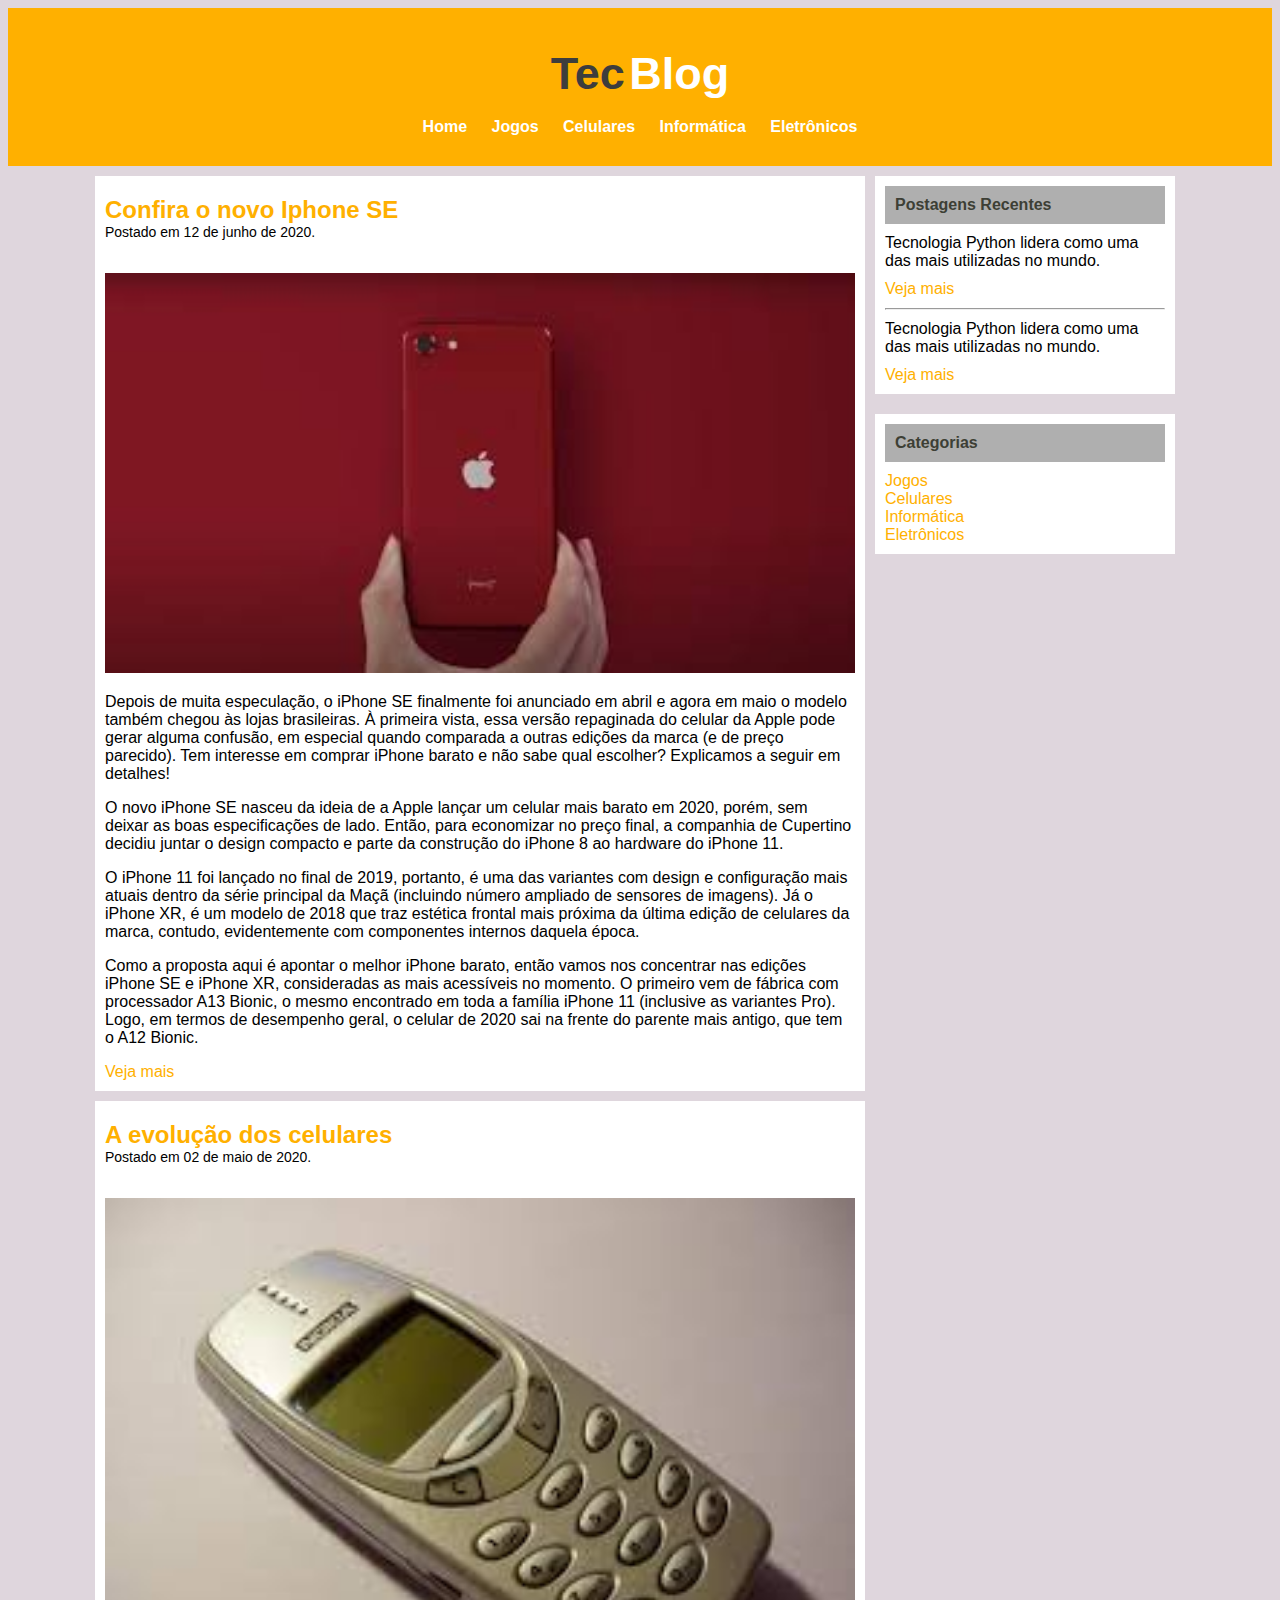
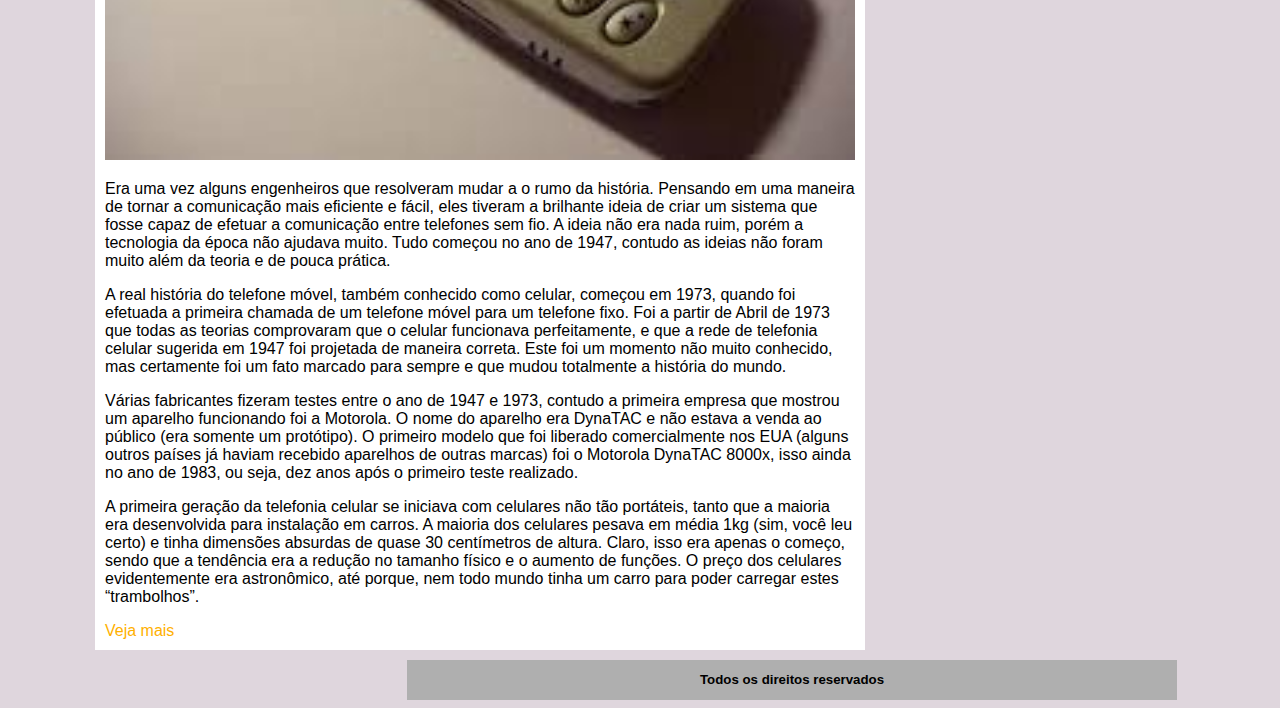
<file: celulares.html>
<!DOCTYPE html>
<html>

	<head>
		<title>TecBlog - O seu blog de tecnologia</title>
		<meta charset="utf-8">

		<link rel="stylesheet" type="text/css" href="estilo_css/estilo.css">

	</head>

	<body>

			<div id="principal">
				<h1 id="principal_text"  style="color: #3d3d3d;">Tec</h1>
				<h1 id="principal_text" style="color: white;">Blog</h1>
				<br><br>
				<a href="index.html">Home</a>
				<a href="jogos.html">Jogos</a>
				<a href="celulares.html">Celulares</a>
				<a href="informatica.html">Informática</a>
				<a href="eletronicos.html">Eletrônicos</a>
		
			</div>
			<div class="view_principal">
				<div class="conteudo">
					<div class="conteudo_interno"><!--inicio do 1º conteudo-->
						<h2 class="titulo_conteudo">Confira o novo Iphone SE</h2>
						<h6 class="data_postagem">Postado em 12 de junho de 2020.</h6>

						<img src="imagens/imagem7.jpg" class="imagem">

						<p class="texto">
							Depois de muita especulação, o iPhone SE finalmente foi anunciado em abril e agora em maio o modelo também chegou às lojas brasileiras. À primeira vista, essa versão repaginada do celular da Apple pode gerar alguma confusão, em especial quando comparada a outras edições da marca (e de preço parecido). Tem interesse em comprar iPhone barato e não sabe qual escolher? Explicamos a seguir em detalhes!
						</p>
						<p>
							O novo iPhone SE nasceu da ideia de a Apple lançar um celular mais barato em 2020, porém, sem deixar as boas especificações de lado. Então, para economizar no preço final, a companhia de Cupertino decidiu juntar o design compacto e parte da construção do iPhone 8 ao hardware do iPhone 11.
						</p>
						<p>
							O iPhone 11 foi lançado no final de 2019, portanto, é uma das variantes com design e configuração mais atuais dentro da série principal da Maçã (incluindo número ampliado de sensores de imagens). Já o iPhone XR, é um modelo de 2018 que traz estética frontal mais próxima da última edição de celulares da marca, contudo, evidentemente com componentes internos daquela época.
						</p>
						<p>
							Como a proposta aqui é apontar o melhor iPhone barato, então vamos nos concentrar nas edições iPhone SE e iPhone XR, consideradas as mais acessíveis no momento. O primeiro vem de fábrica com processador A13 Bionic, o mesmo encontrado em toda a família iPhone 11 (inclusive as variantes Pro). Logo, em termos de desempenho geral, o celular de 2020 sai na frente do parente mais antigo, que tem o A12 Bionic.
						</p>
						<a href="" class="link_conteudo" style="padding: 0px;">Veja mais</a>

					</div> <!--fim do 1º conteudo-->

					<div class="conteudo_interno"><!--inicio do 2º conteudo-->
						<h2 class="titulo_conteudo">A evolução dos celulares</h2>
						<h6 class="data_postagem">Postado em 02 de maio de 2020.</h6>

						<img src="imagens/imagem6.jpg" class="imagem">

						<p class="texto">
							Era uma vez alguns engenheiros que resolveram mudar a o rumo da história. Pensando em uma maneira de tornar a comunicação mais eficiente e fácil, eles tiveram a brilhante ideia de criar um sistema que fosse capaz de efetuar a comunicação entre telefones sem fio. A ideia não era nada ruim, porém a tecnologia da época não ajudava muito. Tudo começou no ano de 1947, contudo as ideias não foram muito além da teoria e de pouca prática.
						</p>
						<p>
							A real história do telefone móvel, também conhecido como celular, começou em 1973, quando foi efetuada a primeira chamada de um telefone móvel para um telefone fixo. Foi a partir de Abril de 1973 que todas as teorias comprovaram que o celular funcionava perfeitamente, e que a rede de telefonia celular sugerida em 1947 foi projetada de maneira correta. Este foi um momento não muito conhecido, mas certamente foi um fato marcado para sempre e que mudou totalmente a história do mundo.
						</p>
						<p>
							Várias fabricantes fizeram testes entre o ano de 1947 e 1973, contudo a primeira empresa que mostrou um aparelho funcionando foi a Motorola. O nome do aparelho era DynaTAC e não estava a venda ao público (era somente um protótipo). O primeiro modelo que foi liberado comercialmente nos EUA (alguns outros países já haviam recebido aparelhos de outras marcas) foi o Motorola DynaTAC 8000x, isso ainda no ano de 1983, ou seja, dez anos após o primeiro teste realizado.
						</p>
						<p>
							A primeira geração da telefonia celular se iniciava com celulares não tão portáteis, tanto que a maioria era desenvolvida para instalação em carros. A maioria dos celulares pesava em média 1kg (sim, você leu certo) e tinha dimensões absurdas de quase 30 centímetros de altura. Claro, isso era apenas o começo, sendo que a tendência era a redução no tamanho físico e o aumento de funções. O preço dos celulares evidentemente era astronômico, até porque, nem todo mundo tinha um carro para poder carregar estes “trambolhos”.
						</p>
						<a href="" class="link_conteudo" style="padding: 0px;">Veja mais</a>

					</div><!--fim do 2º conteudo-->
				</div>
				<div>
					<div class="caixas_postagem">
						<h4 class="titulo_caixa">Postagens Recentes</h4>
						<p class="texto_caixa">Tecnologia Python lidera como uma das mais utilizadas no mundo.</p>
						<a href="">Veja mais</a>
						<br><hr style="margin: 10px;">
						<p class="texto_caixa">Tecnologia Python lidera como uma das mais utilizadas no mundo.</p>
						<a href="">Veja mais</a>
					</div>
					<div class="caixas_postagem">
					<h4 class="titulo_caixa">Categorias</h4>
						<a href="jogos.html">Jogos</a><br>
						<a href="celulares.html">Celulares</a><br>
						<a href="informatica.html">Informática</a><br>
						<a href="eletronicos.html">Eletrônicos</a><br>
					</div>
				</div>
			</div>

			<div class="rodape">
				<h5 style="padding-top: 12px;">Todos os direitos reservados</h5>
			</div>
		</div>
	</body>

</html>
</file>
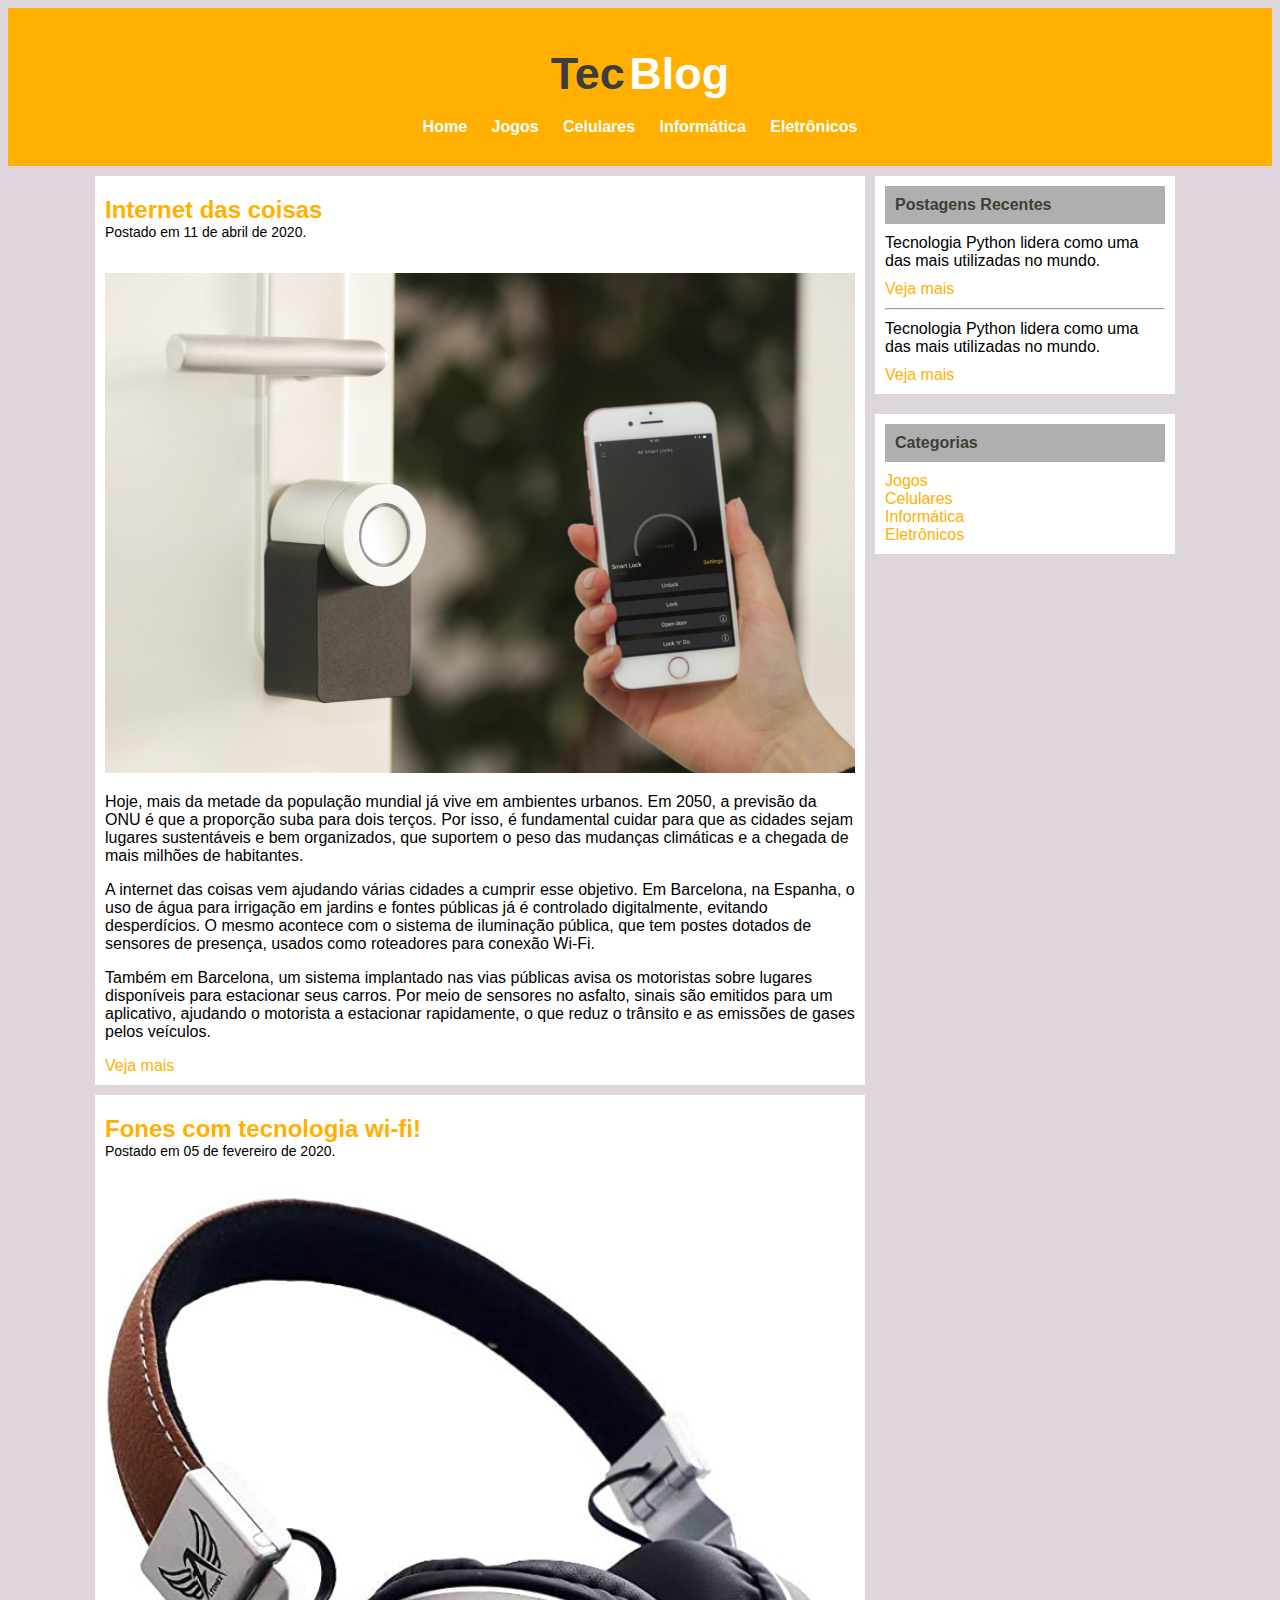
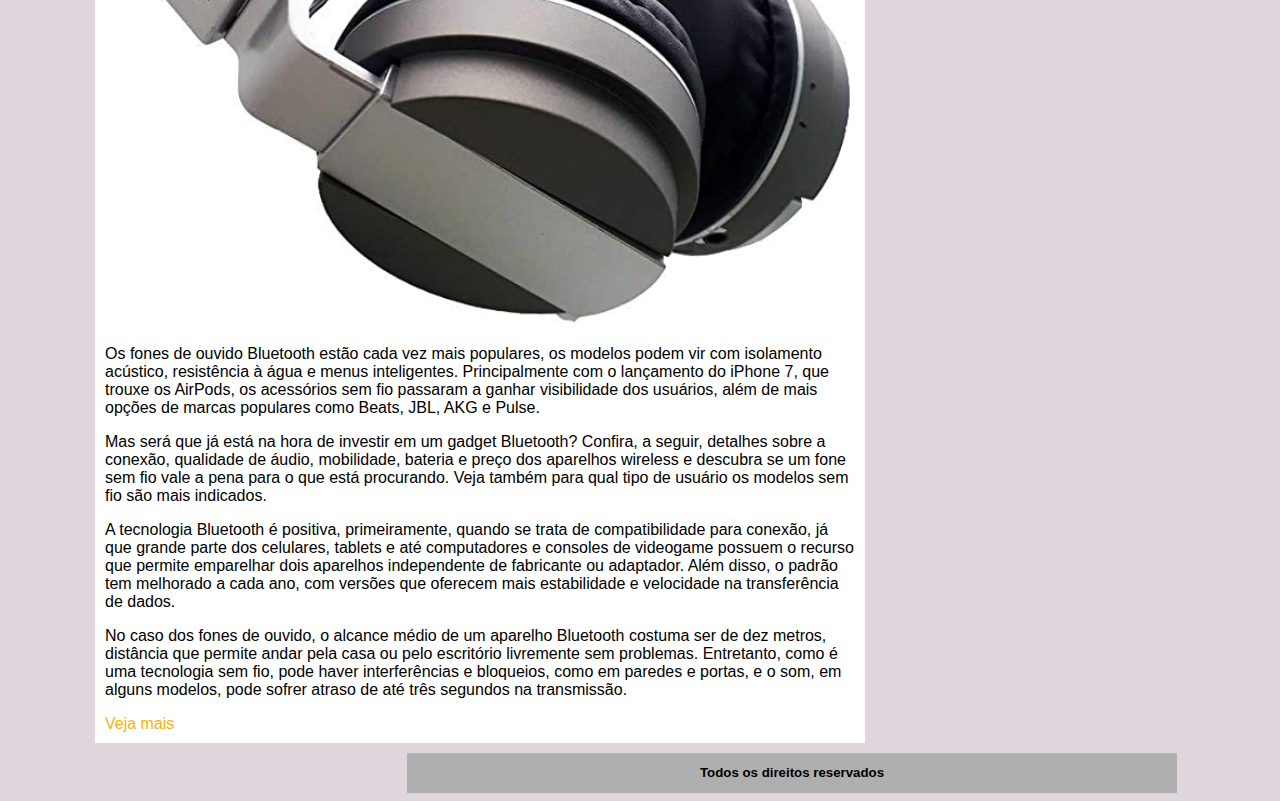
<file: eletronicos.html>
<!DOCTYPE html>
<html>

	<head>
		<title>TecBlog - O seu blog de tecnologia</title>
		<meta charset="utf-8">

		<link rel="stylesheet" type="text/css" href="estilo_css/estilo.css">

	</head>

	<body>

			<div id="principal">
				<h1 id="principal_text"  style="color: #3d3d3d;">Tec</h1>
				<h1 id="principal_text" style="color: white;">Blog</h1>
				<br><br>
				<a href="index.html">Home</a>
				<a href="jogos.html">Jogos</a>
				<a href="celulares.html">Celulares</a>
				<a href="informatica.html">Informática</a>
				<a href="eletronicos.html">Eletrônicos</a>
		
			</div>
			<div class="view_principal">
				<div class="conteudo">
					<div class="conteudo_interno"><!--inicio do 1º conteudo-->
						<h2 class="titulo_conteudo">Internet das coisas</h2>
						<h6 class="data_postagem">Postado em 11 de abril de 2020.</h6>

						<img src="imagens/imagem9.jpg" class="imagem">

						<p class="texto">
							Hoje, mais da metade da população mundial já vive em ambientes urbanos. Em 2050, a previsão da ONU é que a proporção suba para dois terços. Por isso, é fundamental cuidar para que as cidades sejam lugares sustentáveis e bem organizados, que suportem o peso das mudanças climáticas e a chegada de mais milhões de habitantes.
						</p>
						<p>
							A internet das coisas vem ajudando várias cidades a cumprir esse objetivo. Em Barcelona, na Espanha, o uso de água para irrigação em jardins e fontes públicas já é controlado digitalmente, evitando desperdícios. O mesmo acontece com o sistema de iluminação pública, que tem postes dotados de sensores de presença, usados como roteadores para conexão Wi-Fi.
						</p>
						<p>
							Também em Barcelona, um sistema implantado nas vias públicas avisa os motoristas sobre lugares disponíveis para estacionar seus carros. Por meio de sensores no asfalto, sinais são emitidos para um aplicativo, ajudando o motorista a estacionar rapidamente, o que reduz o trânsito e as emissões de gases pelos veículos.
						</p>

						<a href="" class="link_conteudo" style="padding: 0px;">Veja mais</a>

					</div> <!--fim do 1º conteudo-->

					<div class="conteudo_interno"><!--inicio do 2º conteudo-->
						<h2 class="titulo_conteudo">Fones com tecnologia wi-fi!</h2>
						<h6 class="data_postagem">Postado em 05 de fevereiro de 2020.</h6>

						<img src="imagens/imagem10.jpg" class="imagem">

						<p class="texto">
							Os fones de ouvido Bluetooth estão cada vez mais populares, os modelos podem vir com isolamento acústico, resistência à água e menus inteligentes. Principalmente com o lançamento do iPhone 7, que trouxe os AirPods, os acessórios sem fio passaram a ganhar visibilidade dos usuários, além de mais opções de marcas populares como Beats, JBL, AKG e Pulse.
						</p>
						<p>
							Mas será que já está na hora de investir em um gadget Bluetooth? Confira, a seguir, detalhes sobre a conexão, qualidade de áudio, mobilidade, bateria e preço dos aparelhos wireless e descubra se um fone sem fio vale a pena para o que está procurando. Veja também para qual tipo de usuário os modelos sem fio são mais indicados.
						</p>
						<p>
							A tecnologia Bluetooth é positiva, primeiramente, quando se trata de compatibilidade para conexão, já que grande parte dos celulares, tablets e até computadores e consoles de videogame possuem o recurso que permite emparelhar dois aparelhos independente de fabricante ou adaptador. Além disso, o padrão tem melhorado a cada ano, com versões que oferecem mais estabilidade e velocidade na transferência de dados.
						</p>
						<p>
							No caso dos fones de ouvido, o alcance médio de um aparelho Bluetooth costuma ser de dez metros, distância que permite andar pela casa ou pelo escritório livremente sem problemas. Entretanto, como é uma tecnologia sem fio, pode haver interferências e bloqueios, como em paredes e portas, e o som, em alguns modelos, pode sofrer atraso de até três segundos na transmissão.
						</p>
						<a href="" class="link_conteudo" style="padding: 0px;">Veja mais</a>

					</div><!--fim do 2º conteudo-->
				</div>
				<div>
					<div class="caixas_postagem">
						<h4 class="titulo_caixa">Postagens Recentes</h4>
						<p class="texto_caixa">Tecnologia Python lidera como uma das mais utilizadas no mundo.</p>
						<a href="">Veja mais</a>
						<br><hr style="margin: 10px;">
						<p class="texto_caixa">Tecnologia Python lidera como uma das mais utilizadas no mundo.</p>
						<a href="">Veja mais</a>
					</div>
					<div class="caixas_postagem">
					<h4 class="titulo_caixa">Categorias</h4>
						<a href="jogos.html">Jogos</a><br>
						<a href="celulares.html">Celulares</a><br>
						<a href="informatica.html">Informática</a><br>
						<a href="eletronicos.html">Eletrônicos</a><br>
					</div>
				</div>
			</div>

			<div class="rodape">
				<h5 style="padding-top: 12px;">Todos os direitos reservados</h5>
			</div>
		</div>
	</body>

</html>
</file>
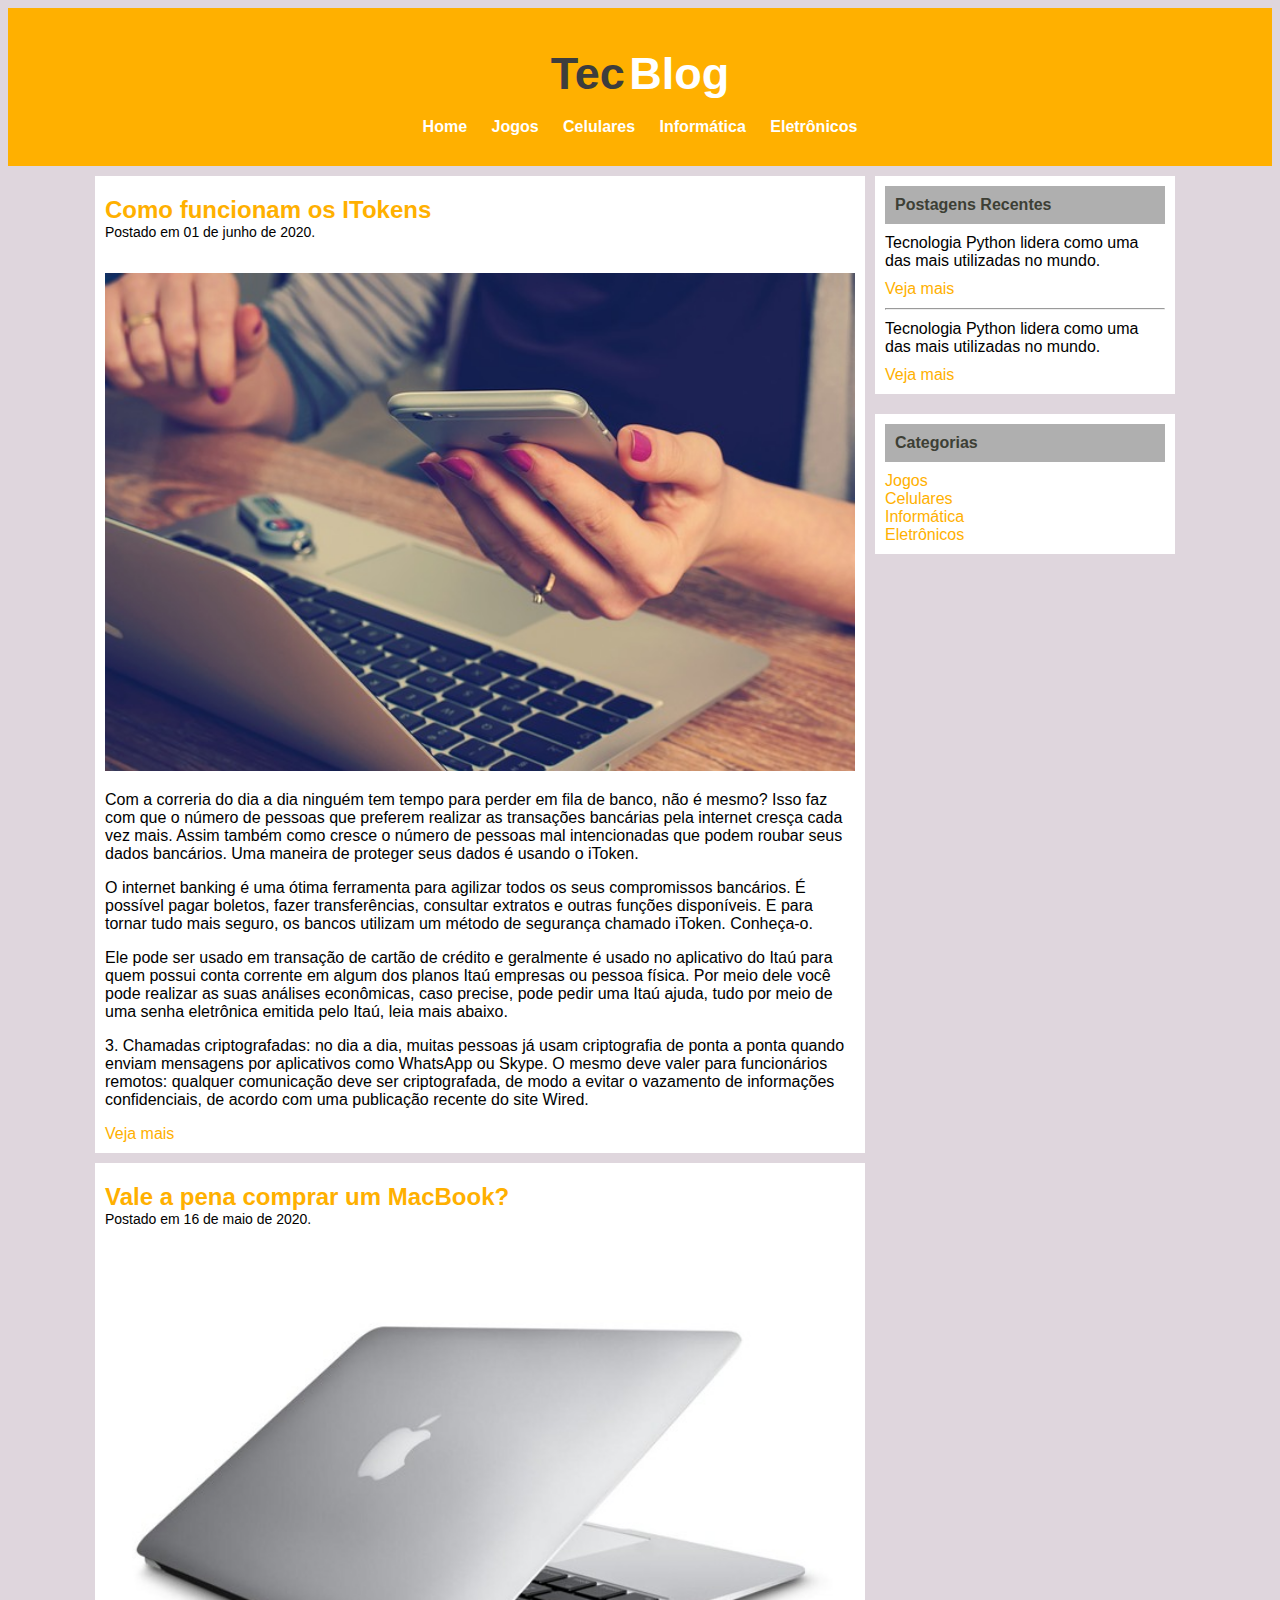
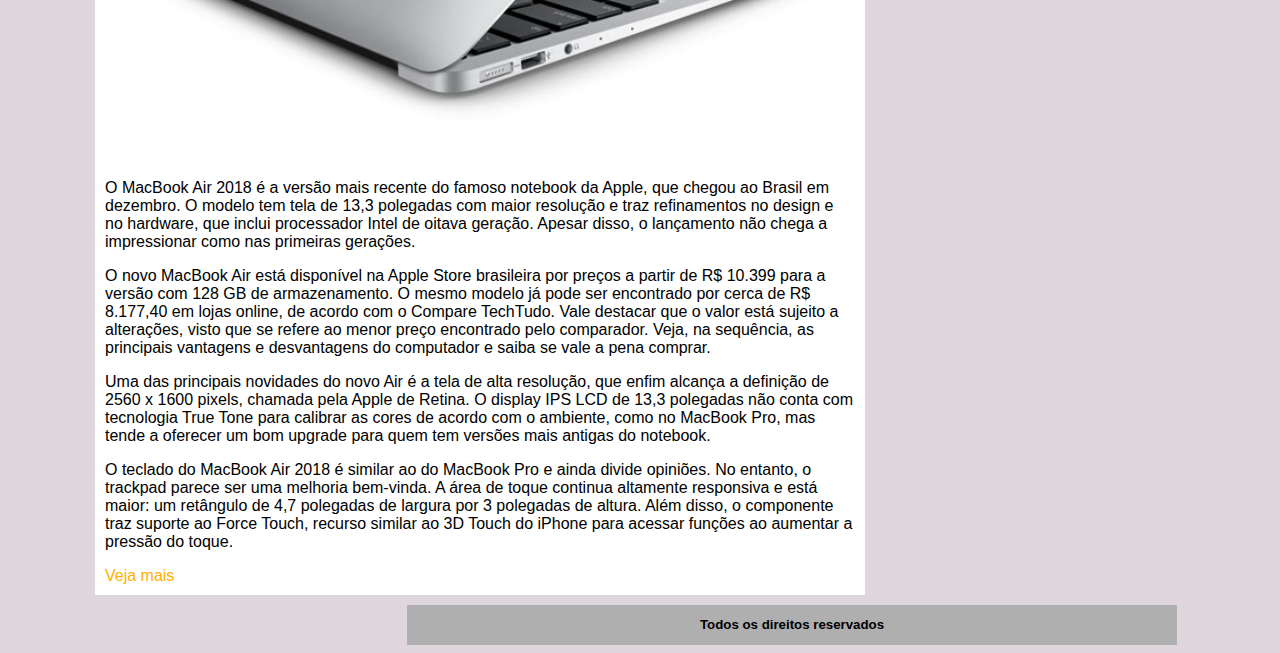
<file: informatica.html>
<!DOCTYPE html>
<html>

	<head>
		<title>TecBlog - O seu blog de tecnologia</title>
		<meta charset="utf-8">

		<link rel="stylesheet" type="text/css" href="estilo_css/estilo.css">

	</head>

	<body>

			<div id="principal">
				<h1 id="principal_text"  style="color: #3d3d3d;">Tec</h1>
				<h1 id="principal_text" style="color: white;">Blog</h1>
				<br><br>
				<a href="index.html">Home</a>
				<a href="jogos.html">Jogos</a>
				<a href="celulares.html">Celulares</a>
				<a href="informatica.html">Informática</a>
				<a href="eletronicos.html">Eletrônicos</a>
		
			</div>
			<div class="view_principal">
				<div class="conteudo">
					<div class="conteudo_interno"><!--inicio do 1º conteudo-->
						<h2 class="titulo_conteudo">Como funcionam os ITokens</h2>
						<h6 class="data_postagem">Postado em 01 de junho de 2020.</h6>

						<img src="imagens/imagem4.jpg" class="imagem">

						<p class="texto">
							Com a correria do dia a dia ninguém tem tempo para perder em fila de banco, não é mesmo? Isso faz com que o número de pessoas que preferem realizar as transações bancárias pela internet cresça cada vez mais. Assim também como cresce o número de pessoas mal intencionadas que podem roubar seus dados bancários. Uma maneira de proteger seus dados é usando o iToken.
						</p>
						<p>
							O internet banking é uma ótima ferramenta para agilizar todos os seus compromissos bancários. É possível pagar boletos, fazer transferências, consultar extratos e outras funções disponíveis. E para tornar tudo mais seguro, os bancos utilizam um método de segurança chamado iToken. Conheça-o.
						</p>
						<p>
							Ele pode ser usado em transação de cartão de crédito e geralmente é usado no aplicativo do Itaú para quem possui conta corrente em algum dos planos Itaú empresas ou pessoa física. Por meio dele você pode realizar as suas análises econômicas, caso precise, pode pedir uma Itaú ajuda, tudo por meio de uma senha eletrônica emitida pelo Itaú, leia mais abaixo.
						</p>
						<p>
							3. Chamadas criptografadas: no dia a dia, muitas pessoas já usam criptografia de ponta a ponta quando enviam mensagens por aplicativos como WhatsApp ou Skype. O mesmo deve valer para funcionários remotos: qualquer comunicação deve ser criptografada, de modo a evitar o vazamento de informações confidenciais, de acordo com uma publicação recente do site Wired.
						</p>
						<a href="" class="link_conteudo" style="padding: 0px;">Veja mais</a>

					</div> <!--fim do 1º conteudo-->

					<div class="conteudo_interno"><!--inicio do 2º conteudo-->
						<h2 class="titulo_conteudo">Vale a pena comprar um MacBook?</h2>
						<h6 class="data_postagem">Postado em 16 de maio de 2020.</h6>

						<img src="imagens/imagem8.jpg" class="imagem">

						<p class="texto">
							O MacBook Air 2018 é a versão mais recente do famoso notebook da Apple, que chegou ao Brasil em dezembro. O modelo tem tela de 13,3 polegadas com maior resolução e traz refinamentos no design e no hardware, que inclui processador Intel de oitava geração. Apesar disso, o lançamento não chega a impressionar como nas primeiras gerações.
						</p>
						<p>
							O novo MacBook Air está disponível na Apple Store brasileira por preços a partir de R$ 10.399 para a versão com 128 GB de armazenamento. O mesmo modelo já pode ser encontrado por cerca de R$ 8.177,40 em lojas online, de acordo com o Compare TechTudo. Vale destacar que o valor está sujeito a alterações, visto que se refere ao menor preço encontrado pelo comparador. Veja, na sequência, as principais vantagens e desvantagens do computador e saiba se vale a pena comprar.
						</p>
						<p>
							Uma das principais novidades do novo Air é a tela de alta resolução, que enfim alcança a definição de 2560 x 1600 pixels, chamada pela Apple de Retina. O display IPS LCD de 13,3 polegadas não conta com tecnologia True Tone para calibrar as cores de acordo com o ambiente, como no MacBook Pro, mas tende a oferecer um bom upgrade para quem tem versões mais antigas do notebook.
						</p>
						<p>
							O teclado do MacBook Air 2018 é similar ao do MacBook Pro e ainda divide opiniões. No entanto, o trackpad parece ser uma melhoria bem-vinda. A área de toque continua altamente responsiva e está maior: um retângulo de 4,7 polegadas de largura por 3 polegadas de altura. Além disso, o componente traz suporte ao Force Touch, recurso similar ao 3D Touch do iPhone para acessar funções ao aumentar a pressão do toque.
						</p>
						<a href="" class="link_conteudo" style="padding: 0px;">Veja mais</a>

					</div><!--fim do 2º conteudo-->
				</div>
				<div>
					<div class="caixas_postagem">
						<h4 class="titulo_caixa">Postagens Recentes</h4>
						<p class="texto_caixa">Tecnologia Python lidera como uma das mais utilizadas no mundo.</p>
						<a href="">Veja mais</a>
						<br><hr style="margin: 10px;">
						<p class="texto_caixa">Tecnologia Python lidera como uma das mais utilizadas no mundo.</p>
						<a href="">Veja mais</a>
					</div>
					<div class="caixas_postagem">
					<h4 class="titulo_caixa">Categorias</h4>
						<a href="jogos.html">Jogos</a><br>
						<a href="celulares.html">Celulares</a><br>
						<a href="informatica.html">Informática</a><br>
						<a href="eletronicos.html">Eletrônicos</a><br>
					</div>
				</div>
			</div>

			<div class="rodape">
				<h5 style="padding-top: 12px;">Todos os direitos reservados</h5>
			</div>
		</div>
	</body>

</html>
</file>
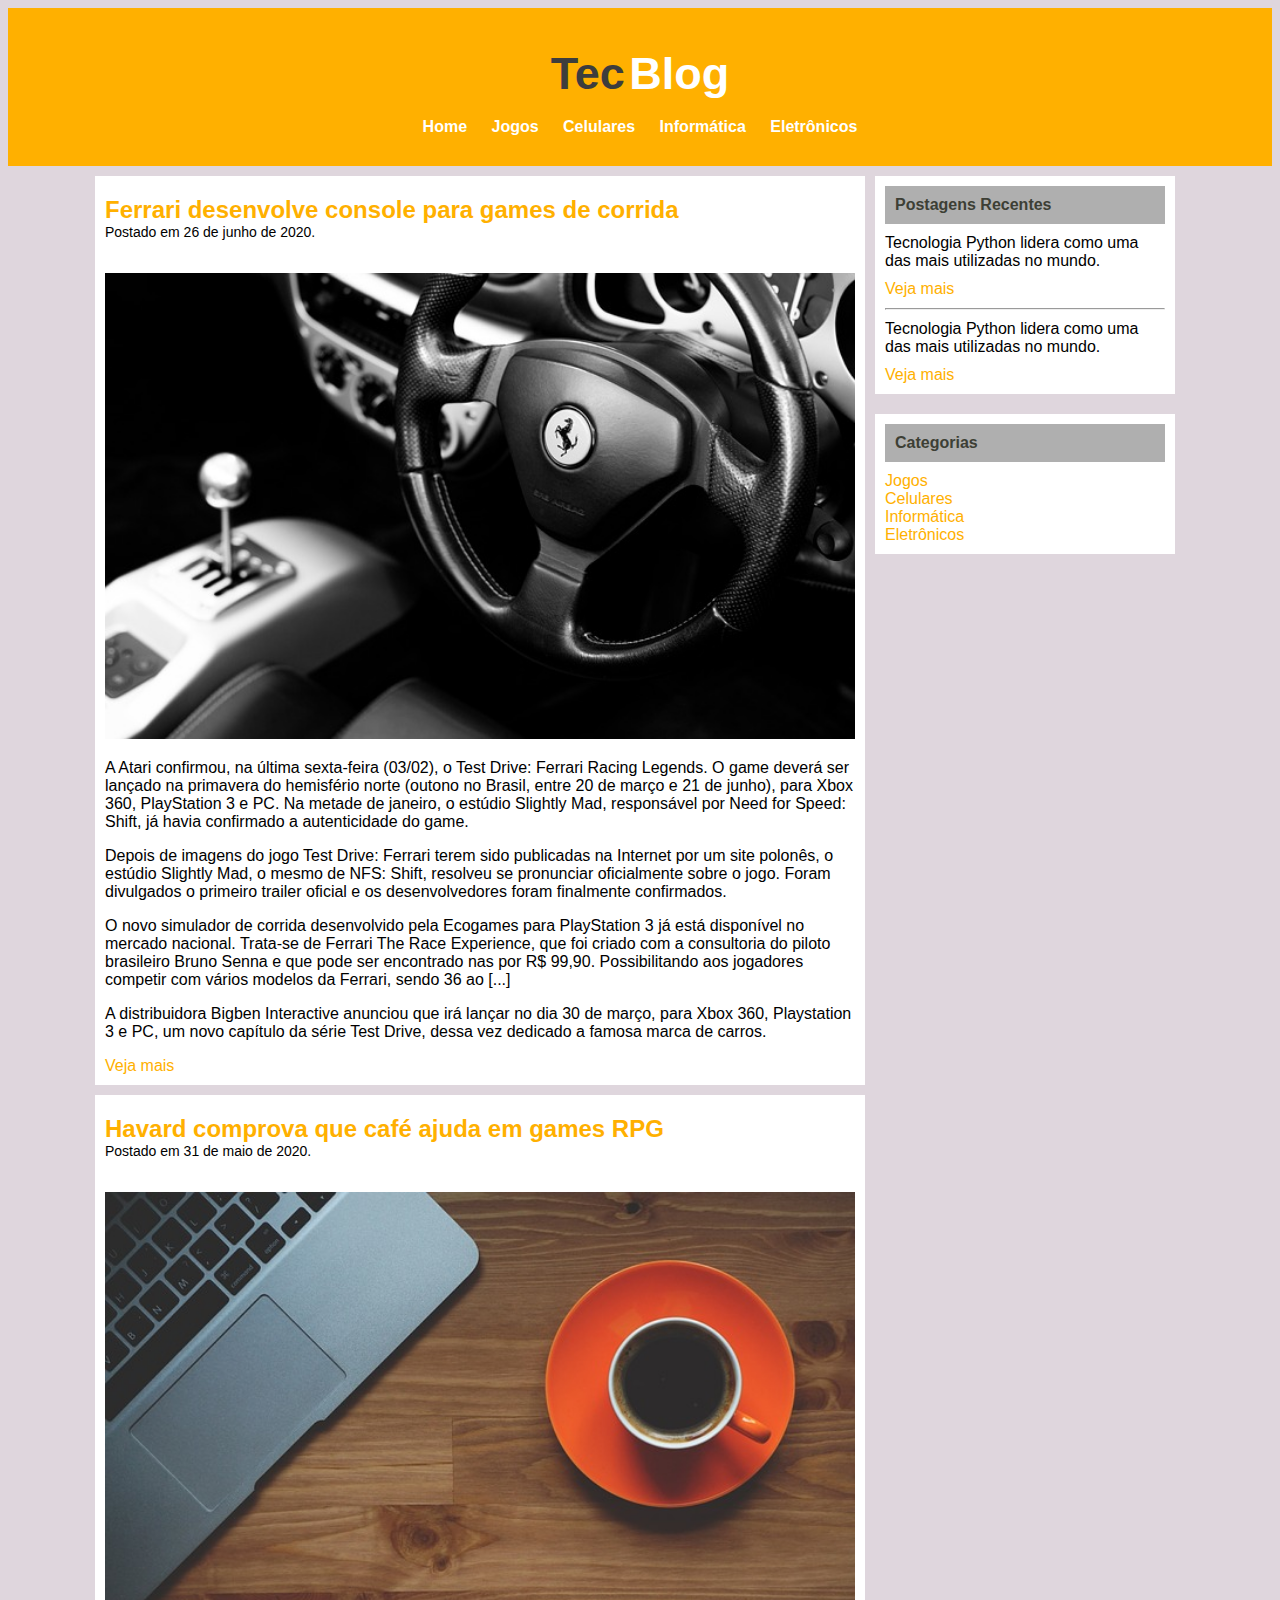
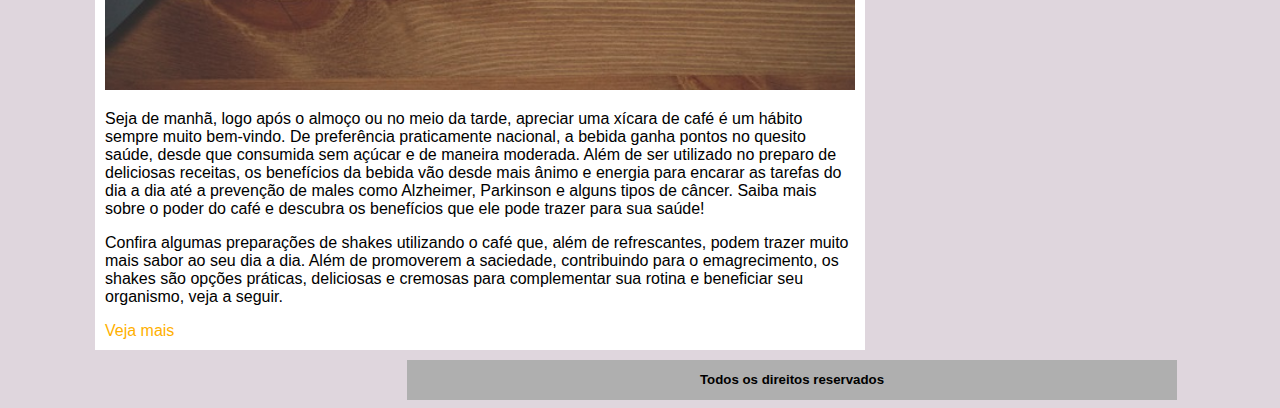
<file: jogos.html>
<!DOCTYPE html>
<html>

	<head>
		<title>TecBlog - Jogos</title>
		<meta charset="utf-8">

		<link rel="stylesheet" type="text/css" href="estilo_css/estilo.css">

	</head>

	<body>

			<div id="principal">
				<h1 id="principal_text"  style="color: #3d3d3d;">Tec</h1>
				<h1 id="principal_text" style="color: white;">Blog</h1>
				<br><br>
				<a href="index.html">Home</a>
				<a href="jogos.html">Jogos</a>
				<a href="celulares.html">Celulares</a>
				<a href="informatica.html">Informática</a>
				<a href="eletronicos.html">Eletrônicos</a>
		
			</div>
			<div class="view_principal">
				<div class="conteudo">
					<div class="conteudo_interno"><!--inicio do 1º conteudo-->
						<h2 class="titulo_conteudo">Ferrari desenvolve console para games de corrida</h2>
						<h6 class="data_postagem">Postado em 26 de junho de 2020.</h6>

						<img src="imagens/imagem5.jpg" class="imagem">

						<p class="texto">
							A Atari confirmou, na última sexta-feira (03/02), o Test Drive: Ferrari Racing Legends. O game deverá ser lançado na primavera do hemisfério norte (outono no Brasil, entre 20 de março e 21 de junho), para Xbox 360, PlayStation 3 e PC. Na metade de janeiro, o estúdio Slightly Mad, responsável por Need for Speed: Shift, já havia confirmado a autenticidade do game.
						</p>
						<p>
							Depois de imagens do jogo Test Drive: Ferrari terem sido publicadas na Internet por um site polonês, o estúdio Slightly Mad, o mesmo de NFS: Shift, resolveu se pronunciar oficialmente sobre o jogo. Foram divulgados o primeiro trailer oficial e os desenvolvedores foram finalmente confirmados.
						</p>
						<p>
							O novo simulador de corrida desenvolvido pela Ecogames para PlayStation 3 já está disponível no mercado nacional. Trata-se de Ferrari The Race Experience, que foi criado com a consultoria do piloto brasileiro Bruno Senna e que pode ser encontrado nas por R$ 99,90. Possibilitando aos jogadores competir com vários modelos da Ferrari, sendo 36 ao [...]
						</p>
						<p>
							A distribuidora Bigben Interactive anunciou que irá lançar no dia 30 de março, para Xbox 360, Playstation 3 e PC, um novo capítulo da série Test Drive, dessa vez dedicado a famosa marca de carros.
						</p>
						<a href="" class="link_conteudo" style="padding: 0px;">Veja mais</a>

					</div> <!--fim do 1º conteudo-->

					<div class="conteudo_interno"><!--inicio do 2º conteudo-->
						<h2 class="titulo_conteudo">Havard comprova que café ajuda em games RPG</h2>
						<h6 class="data_postagem">Postado em 31 de maio de 2020.</h6>

						<img src="imagens/imagem1.jpg" class="imagem">

						<p class="texto">
							Seja de manhã, logo após o almoço ou no meio da tarde, apreciar uma xícara de café é um hábito sempre muito bem-vindo. De preferência praticamente nacional, a bebida ganha pontos no quesito saúde, desde que consumida sem açúcar e de maneira moderada. Além de ser utilizado no preparo de deliciosas receitas, os benefícios da bebida vão desde mais ânimo e energia para encarar as tarefas do dia a dia até a prevenção de males como Alzheimer, Parkinson e alguns tipos de câncer. Saiba mais sobre o poder do café e descubra os benefícios que ele pode trazer para sua saúde!
						</p>
						<p>
							Confira algumas preparações de shakes utilizando o café que, além de refrescantes, podem trazer muito mais sabor ao seu dia a dia. Além de promoverem a saciedade, contribuindo para o emagrecimento, os shakes são opções práticas, deliciosas e cremosas para complementar sua rotina e beneficiar seu organismo, veja a seguir.
						</p>
						<a href="" class="link_conteudo" style="padding: 0px;">Veja mais</a>

					</div><!--fim do 2º conteudo-->
				</div>
				<div>
					<div class="caixas_postagem">
						<h4 class="titulo_caixa">Postagens Recentes</h4>
						<p class="texto_caixa">Tecnologia Python lidera como uma das mais utilizadas no mundo.</p>
						<a href="">Veja mais</a>
						<br><hr style="margin: 10px;">
						<p class="texto_caixa">Tecnologia Python lidera como uma das mais utilizadas no mundo.</p>
						<a href="">Veja mais</a>
					</div>
					<div class="caixas_postagem">
					<h4 class="titulo_caixa">Categorias</h4>
						<a href="jogos.html">Jogos</a><br>
						<a href="celulares.html">Celulares</a><br>
						<a href="informatica.html">Informática</a><br>
						<a href="eletronicos.html">Eletrônicos</a><br>
					</div>
				</div>
			</div>

			<div class="rodape">
				<h5 style="padding-top: 12px;">Todos os direitos reservados</h5>
			</div>
		</div>
	</body>

</html>
</file>
<file: estilo_css/estilo.css>
body {
	background: #dfd6dd;
	font-family: "Trebuchet MS", Helvetica, sans-serif;
}
#principal {
	background: #ffb000;
	text-align: center;
	padding-top: 40px;
	padding-bottom: 30px;
}
#principal_text {
	display: inline;
	font-size: 45px;
}
.view_principal {
	width: 1090px;
	margin: 0px auto;
	clear: both;

}
.conteudo {
	width: 750px;
	float: left;

}
.conteudo_interno {
	width: 750px;
	background: white;
	padding: 10px;
	margin: 10px 0px;
}
.titulo_conteudo {
	color: #ffb000;
	margin-bottom: 0px;
	margin-top: 0px;
	padding-top: 10px;
}
.data_postagem {
	font-size: 14px;
	font-weight: normal;
	margin-top: 0px;
}
.imagem{
	width: 750px;
}
.texto {
	width: 750px;
}
.rodape {
	background: #afafaf;
	width: 770px;
	height: 40px;
	text-align: center;
	margin: 0px 399px;
	clear: both;
}
.caixas_postagem {
	width: 300px;
	background: white;
	float: right;
	margin: 10px;
	padding-bottom: 10px;

}
.titulo_caixa {
	background: #afafaf;
	color: #3d3f35;
	margin: 10px;
	padding: 10px;
}
.texto_caixa {
	margin: 10px;
}
a {
	padding: 10px;
}
a:link, a:visited {
	color: #ffb000;
	padding: 10px;
	text-decoration: none;
}
a:hover {
	text-decoration: underline;
}
#principal a:link, #principal a:visited {
	font-family: verdana, arial, sans-serif;
	color: white;
	font-weight: bold;
	text-decoration: none;
}
#principal a:hover {
	background: white;
	color: #ffb000;
}
.link_conteudo {
	color: #ffb000;
	padding-left: 0px;
	text-decoration: none;
}
</file>
